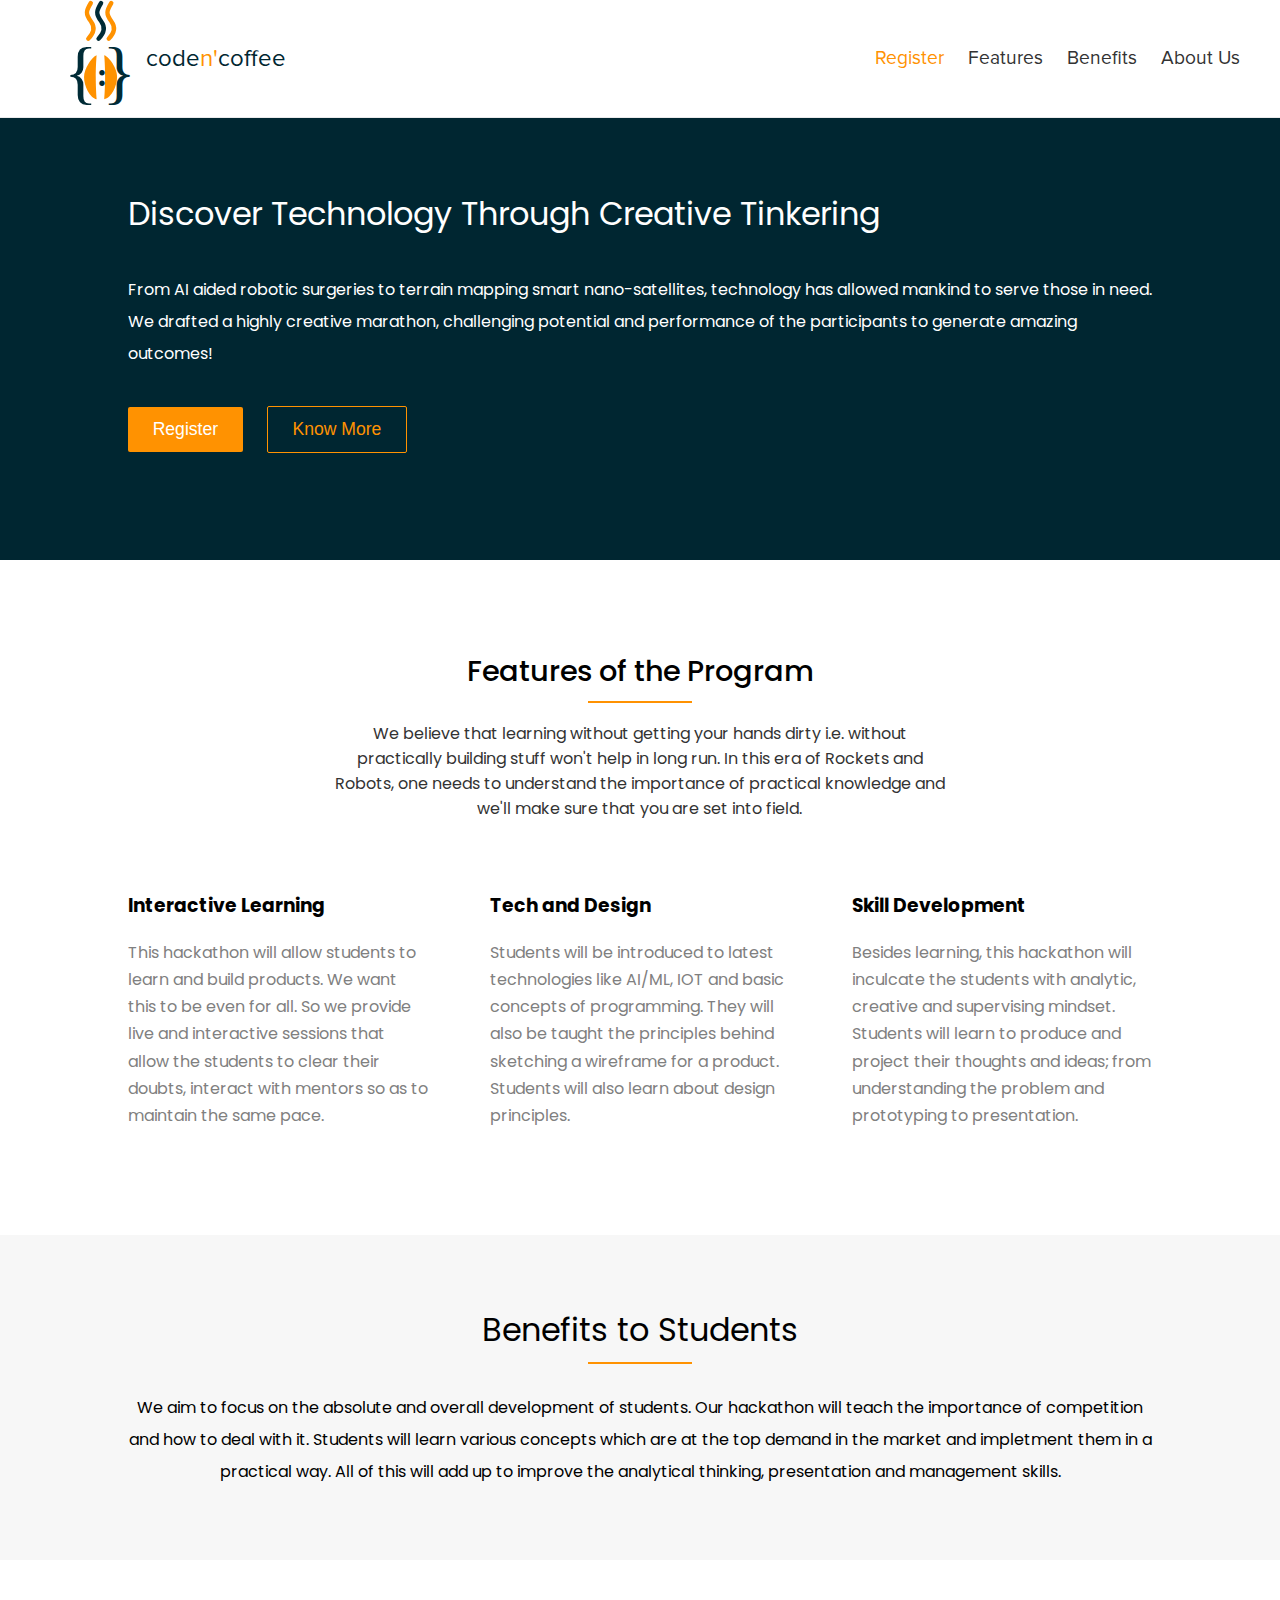
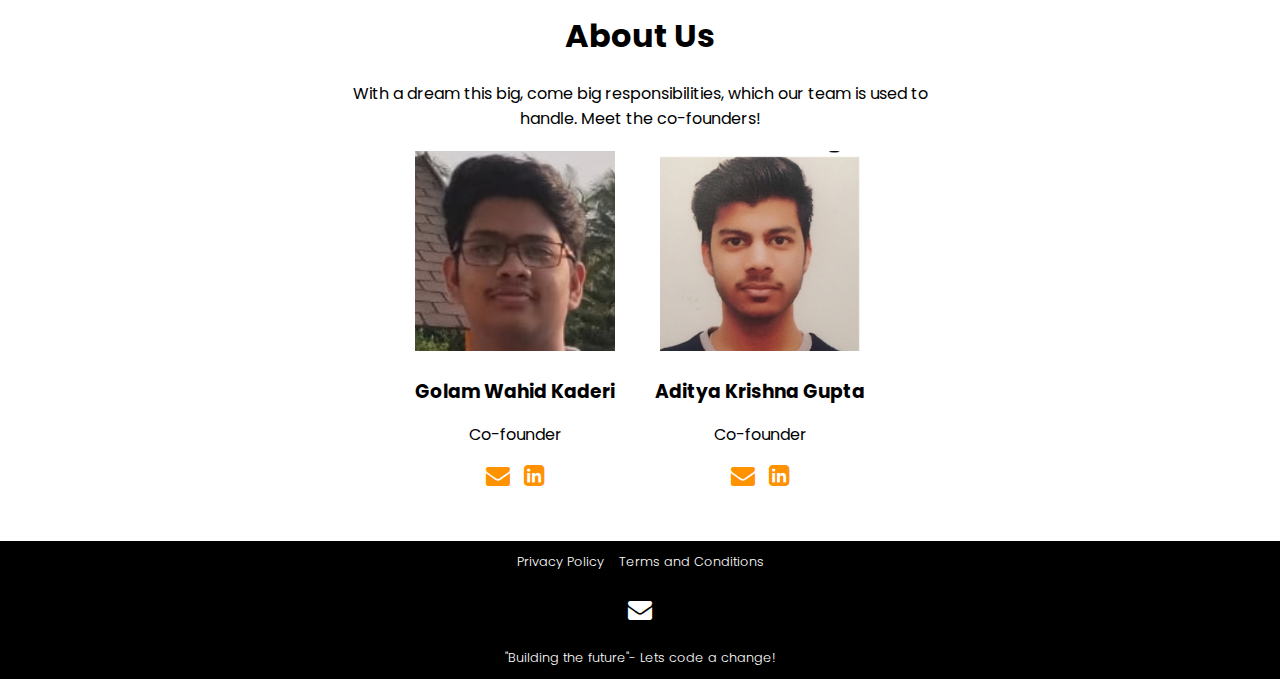
<file: index.html>
<!DOCTYPE html>
<html lang="en">
	<head>
		<meta charset="utf-8" />
		<meta name="viewport" content="width=device-width, initial-scale=1" />
		<link rel="icon" href="Logo.svg" type="image/x-icon" />
		<title>CodenCoffee</title>

		<!---------------------STYLESHEETS------------------------>

		<link rel="stylesheet" href="style.css" type="text/css" />

		<!---------------------GOOGLE FONT API-------------------->

		<link
			href="https://fonts.googleapis.com/css2?family=Poppins:wght@300&display=swap"
			rel="stylesheet"
		/>
		<!------FONT AWESOME CDN-->
		<link
			rel="stylesheet"
			href="https://cdnjs.cloudflare.com/ajax/libs/font-awesome/4.7.0/css/font-awesome.min.css"
		/>
	</head>
	<body>
		<!----------------------------NAVBAR---------------------->

		<div class="outer-nav">
			<div class="nav">
				<a href="/">
					<img src="Logo.svg" class="logo" style="cursor: pointer;" />
					<span class="logo-text"
						>code<span class="logo-text-color-1">n'</span>coffee</span
					>
				</a>

				<label for="toggle">&#9776;</label>
				<input type="checkbox" id="toggle" />
				<div class="menu">
					<a href=""></a>
					<a href="#" onclick="showMessage()"><span>Register</span></a>
					<a href="#features">Features</a>
					<a href="#benefits">Benefits</a>
					<a href="#footer">About Us</a>
				</div>
			</div>
		</div>
		<!-------------------------HERO SECTION------------------------->

		<section class="hero-section">
			<div class="sub-hero-section">
				<h1 class="hero-title">
					Discover Technology Through Creative Tinkering
				</h1>
				<p>
					From AI aided robotic surgeries to terrain mapping smart
					nano-satellites, technology has allowed mankind to serve those in
					need. We drafted a highly creative marathon, challenging potential and
					performance of the participants to generate amazing outcomes!
				</p>
				<a href="#"
					><button id="register-button" onclick="showMessage()">
						Register
					</button></a
				>
				<a href="brochure.pdf" target="_blank"
					><button class="know-more">Know More</button></a
				>
				<p id="message"></p>
			</div>
		</section>
		<!---------------------Features Section------------------>
		<section class="features" id="features">
			<h1>Features of the Program</h1>
			<hr />
			<p class="features-title-text">
				We believe that learning without getting your hands dirty i.e. without
				practically building stuff won't help in long run. In this era of
				Rockets and Robots, one needs to understand the importance of practical
				knowledge and we'll make sure that you are set into field.
			</p>
			<div class="sub-features-section">
				<div class="feature">
					<h3>Interactive Learning</h3>
					<p>
						This hackathon will allow students to learn and build products. We
						want this to be even for all. So we provide live and interactive
						sessions that allow the students to clear their doubts, interact
						with mentors so as to maintain the same pace.
					</p>
				</div>
				<div class="feature">
					<h3>Tech and Design</h3>
					<p>
						Students will be introduced to latest technologies like AI/ML, IOT
						and basic concepts of programming. They will also be taught the
						principles behind sketching a wireframe for a product. Students will
						also learn about design principles.
					</p>
				</div>
				<div class="feature">
					<h3>Skill Development</h3>
					<p>
						Besides learning, this hackathon will inculcate the students with
						analytic, creative and supervising mindset. Students will learn to
						produce and project their thoughts and ideas; from understanding the
						problem and prototyping to presentation.
					</p>
				</div>
			</div>
		</section>
		<!-----------------Benefits section------------------>
		<section class="benefits-section" id="benefits">
			<div class="sub-benefits-section">
				<h1 class="benefits-title">
					Benefits to Students
				</h1>
				<hr />
				<p>
					We aim to focus on the absolute and overall development of students.
					Our hackathon will teach the importance of competition and how to deal
					with it. Students will learn various concepts which are at the top
					demand in the market and impletment them in a practical way. All of
					this will add up to improve the analytical thinking, presentation and
					management skills.
				</p>
			</div>
		</section>
		<section id="team">
			<h1>About Us</h1>
			<p>
				With a dream this big, come big responsibilities, which our team is used
				to handle. Meet the co-founders!
			</p>
			<div class="team-cards">
				<div class="team-2">
					<div>
						<img src="gwk.jpeg" />
						<h3>Golam Wahid Kaderi</h3>
						<p>Co-founder</p>
						<div class="social">
							<a href="mailto:wahidgolam5@gmail.com">
								<i class="fa fa-envelope"></i
							></a>
							<a href="https://www.linkedin.com/in/golam-wahid/">
								<i class="fa fa-linkedin-square" aria-hidden="true"></i
							></a>
						</div>
					</div>
					<div>
						<img src="akg.jpg" />
						<h3>Aditya Krishna Gupta</h3>
						<p>Co-founder</p>
						<div class="social">
							<a href="mailto:adityakrishnaoff@gmail.com">
								<i class="fa fa-envelope"></i
							></a>
							<a href="https://www.linkedin.com/in/adityakrishnagupta">
								<i class="fa fa-linkedin-square" aria-hidden="true"></i
							></a>
						</div>
					</div>
				</div>
			</div>
		</section>
		<!-----------FOOTER----------->
		<footer id="footer">
			<div>
				<ul>
					<a href="privacy.docx" download="Privacy Policies">
						<li>Privacy Policy</li>
					</a>
					&nbsp;&nbsp;&nbsp;&nbsp;&nbsp;
					<a href="terms.docx" download="Terms and Conditions">
						<li>Terms and Conditions</li>
					</a>
				</ul>
				<ul>
					<a href="mailto:codencoff@gmail.com" target="_blank">
						<li><i style="font-size: 24px;" class="fa">&#xf0e0;</i></li>
					</a>
				</ul>
				<ul>
					<span>
						<li>"Building the future"- Lets code a change!</li>
					</span>
				</ul>
			</div>
		</footer>
		<script>
			var button = document.getElementById("register-button");
			var message = document.getElementById("message");
			showMessage = () => {
				alert("Registrations are not active right now");
			};
		</script>
	</body>
</html>
</file>
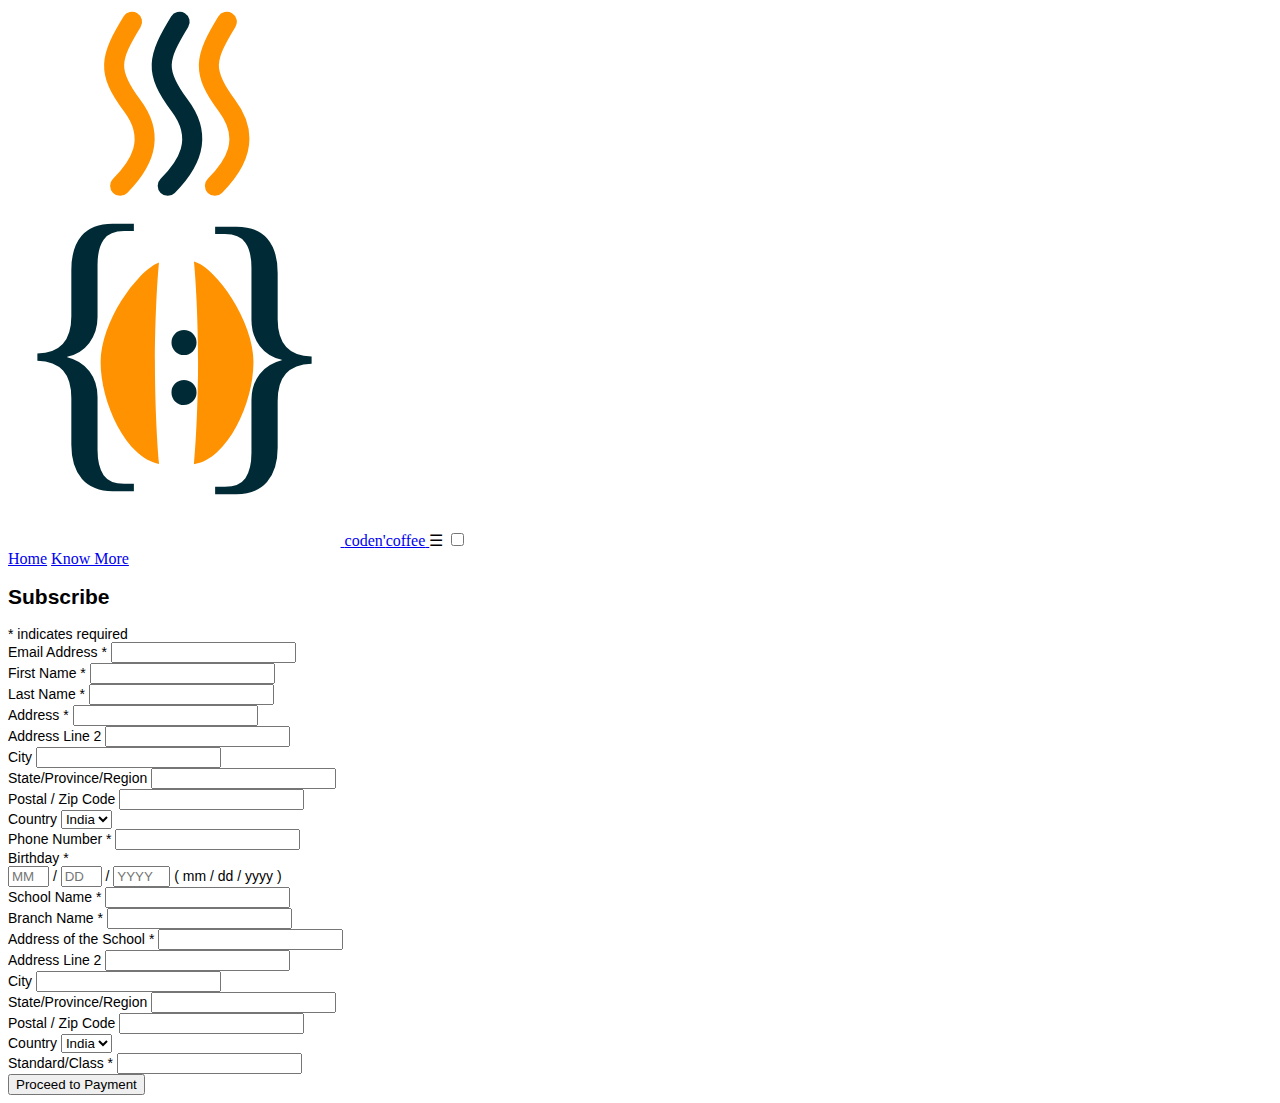
<file: form.html>
<!DOCTYPE html>
<html lang="en">
	<head>
		<meta charset="UTF-8" />
		<meta name="viewport" content="width=device-width, initial-scale=1.0" />
		<title>CodenCoffee</title>
		<link
			href="//cdn-images.mailchimp.com/embedcode/classic-10_7.css"
			rel="stylesheet"
			type="text/css"
		/>
		<style type="text/css">
			#mc_embed_signup {
				background: #fff;
				clear: left;
				font: 14px Helvetica, Arial, sans-serif;
			}
		</style>
	</head>
	<body>
		<div class="outer-nav">
			<div class="nav">
				<a href="/">
					<img src="Logo.svg" class="logo" style="cursor: pointer;" />
					<span class="logo-text"
						>code<span class="logo-text-color-1">n'</span>coffee</span
					>
				</a>

				<label for="toggle">&#9776;</label>
				<input type="checkbox" id="toggle" />
				<div class="menu">
					<a href=""></a>
					<a href="/" target="_blank"><span>Home</span></a>
					<a href="brochure.pdf">Know More</a>
				</div>
			</div>
		</div>
		<div id="mc_embed_signup">
			<form
				action="https://codencoffee.us10.list-manage.com/subscribe/post?u=66e41a7955f95bf00cfab1b8b&amp;id=8ef8504f29"
				method="post"
				id="mc-embedded-subscribe-form"
				name="mc-embedded-subscribe-form"
				class="validate"
				target="_blank"
				novalidate
			>
				<div id="mc_embed_signup_scroll">
					<h2>Subscribe</h2>
					<div class="indicates-required">
						<span class="asterisk">*</span> indicates required
					</div>
					<div class="mc-field-group">
						<label for="mce-EMAIL"
							>Email Address <span class="asterisk">*</span>
						</label>
						<input
							type="email"
							value=""
							name="EMAIL"
							class="required email"
							id="mce-EMAIL"
						/>
					</div>
					<div class="mc-field-group">
						<label for="mce-FNAME"
							>First Name <span class="asterisk">*</span>
						</label>
						<input
							type="text"
							value=""
							name="FNAME"
							class="required"
							id="mce-FNAME"
						/>
					</div>
					<div class="mc-field-group">
						<label for="mce-LNAME"
							>Last Name <span class="asterisk">*</span>
						</label>
						<input
							type="text"
							value=""
							name="LNAME"
							class="required"
							id="mce-LNAME"
						/>
					</div>
					<div class="mc-address-group">
						<div class="mc-field-group">
							<label for="mce-ADDRESS-addr1"
								>Address <span class="asterisk">*</span>
							</label>
							<input
								type="text"
								value=""
								maxlength="70"
								name="ADDRESS[addr1]"
								id="mce-ADDRESS-addr1"
								class="required"
							/>
						</div>
						<div class="mc-field-group">
							<label for="mce-ADDRESS-addr2">Address Line 2</label>
							<input
								type="text"
								value=""
								maxlength="70"
								name="ADDRESS[addr2]"
								id="mce-ADDRESS-addr2"
							/>
						</div>
						<div class="mc-field-group size1of2">
							<label for="mce-ADDRESS-city">City</label>
							<input
								type="text"
								value=""
								maxlength="40"
								name="ADDRESS[city]"
								id="mce-ADDRESS-city"
								class="required"
							/>
						</div>
						<div class="mc-field-group size1of2">
							<label for="mce-ADDRESS-state">State/Province/Region</label>
							<input
								type="text"
								value=""
								maxlength="20"
								name="ADDRESS[state]"
								id="mce-ADDRESS-state"
								class="required"
							/>
						</div>
						<div class="mc-field-group size1of2">
							<label for="mce-ADDRESS-zip">Postal / Zip Code</label>
							<input
								type="text"
								value=""
								maxlength="10"
								name="ADDRESS[zip]"
								id="mce-ADDRESS-zip"
								class="required"
							/>
						</div>
						<div class="mc-field-group size1of2">
							<label for="mce-ADDRESS-country">Country</label>
							<select
								name="ADDRESS[country]"
								id="mce-ADDRESS-country"
								class="required"
							>
								<option value="70" selected>India</option>
							</select>
						</div>
					</div>
					<div class="mc-field-group size1of2">
						<label for="mce-PHONE"
							>Phone Number <span class="asterisk">*</span>
						</label>
						<input
							type="text"
							name="PHONE"
							class="required"
							value=""
							id="mce-PHONE"
						/>
					</div>
					<div class="mc-field-group size1of2">
						<label for="mce-MMERGE6-month"
							>Birthday <span class="asterisk">*</span>
						</label>
						<div class="datefield">
							<span class="subfield monthfield"
								><input
									class="datepart required"
									type="text"
									pattern="[0-9]*"
									value=""
									placeholder="MM"
									size="2"
									maxlength="2"
									name="MMERGE6[month]"
									id="mce-MMERGE6-month"
							/></span>
							/
							<span class="subfield dayfield"
								><input
									class="datepart required"
									type="text"
									pattern="[0-9]*"
									value=""
									placeholder="DD"
									size="2"
									maxlength="2"
									name="MMERGE6[day]"
									id="mce-MMERGE6-day"
							/></span>
							/
							<span class="subfield yearfield"
								><input
									class="datepart required"
									type="text"
									pattern="[0-9]*"
									value=""
									placeholder="YYYY"
									size="4"
									maxlength="4"
									name="MMERGE6[year]"
									id="mce-MMERGE6-year"
							/></span>
							<span class="small-meta nowrap">( mm / dd / yyyy )</span>
						</div>
					</div>
					<div class="mc-field-group">
						<label for="mce-MMERGE5"
							>School Name <span class="asterisk">*</span>
						</label>
						<input
							type="text"
							value=""
							name="MMERGE5"
							class="required"
							id="mce-MMERGE5"
						/>
					</div>
					<div class="mc-field-group">
						<label for="mce-MMERGE7"
							>Branch Name <span class="asterisk">*</span>
						</label>
						<input
							type="text"
							value=""
							name="MMERGE7"
							class="required"
							id="mce-MMERGE7"
						/>
					</div>
					<div class="mc-address-group">
						<div class="mc-field-group">
							<label for="mce-MMERGE8-addr1"
								>Address of the School <span class="asterisk">*</span>
							</label>
							<input
								type="text"
								value=""
								maxlength="70"
								name="MMERGE8[addr1]"
								id="mce-MMERGE8-addr1"
								class="required"
							/>
						</div>
						<div class="mc-field-group">
							<label for="mce-MMERGE8-addr2">Address Line 2</label>
							<input
								type="text"
								value=""
								maxlength="70"
								name="MMERGE8[addr2]"
								id="mce-MMERGE8-addr2"
							/>
						</div>
						<div class="mc-field-group size1of2">
							<label for="mce-MMERGE8-city">City</label>
							<input
								type="text"
								value=""
								maxlength="40"
								name="MMERGE8[city]"
								id="mce-MMERGE8-city"
								class="required"
							/>
						</div>
						<div class="mc-field-group size1of2">
							<label for="mce-MMERGE8-state">State/Province/Region</label>
							<input
								type="text"
								value=""
								maxlength="20"
								name="MMERGE8[state]"
								id="mce-MMERGE8-state"
								class="required"
							/>
						</div>
						<div class="mc-field-group size1of2">
							<label for="mce-MMERGE8-zip">Postal / Zip Code</label>
							<input
								type="text"
								value=""
								maxlength="10"
								name="MMERGE8[zip]"
								id="mce-MMERGE8-zip"
								class="required"
							/>
						</div>
						<div class="mc-field-group size1of2">
							<label for="mce-MMERGE8-country">Country</label>
							<select
								name="MMERGE8[country]"
								id="mce-MMERGE8-country"
								class="required"
							>
								<option value="70" selected>India</option>
							</select>
						</div>
					</div>
					<div class="mc-field-group size1of2">
						<label for="mce-MMERGE9"
							>Standard/Class <span class="asterisk">*</span>
						</label>
						<input
							type="number"
							name="MMERGE9"
							class="required"
							value=""
							id="mce-MMERGE9"
						/>
					</div>
					<div id="mce-responses" class="clear">
						<div
							class="response"
							id="mce-error-response"
							style="display: none;"
						></div>
						<div
							class="response"
							id="mce-success-response"
							style="display: none;"
						></div>
					</div>
					<!-- real people should not fill this in and expect good things - do not remove this or risk form bot signups-->
					<div style="position: absolute; left: -5000px;" aria-hidden="true">
						<input
							type="text"
							name="b_66e41a7955f95bf00cfab1b8b_8ef8504f29"
							tabindex="-1"
							value=""
						/>
					</div>
					<div class="clear">
						<input
							type="submit"
							value="Proceed to Payment"
							name="subscribe"
							id="mc-embedded-subscribe"
							class="button"
						/>
					</div>
				</div>
			</form>
		</div>
		<script
			type="text/javascript"
			src="//s3.amazonaws.com/downloads.mailchimp.com/js/mc-validate.js"
		></script>
		<script type="text/javascript">
			(function ($) {
				window.fnames = new Array();
				window.ftypes = new Array();
				fnames[0] = "EMAIL";
				ftypes[0] = "email";
				fnames[1] = "FNAME";
				ftypes[1] = "text";
				fnames[2] = "LNAME";
				ftypes[2] = "text";
				fnames[3] = "ADDRESS";
				ftypes[3] = "address";
				fnames[4] = "PHONE";
				ftypes[4] = "phone";
				fnames[6] = "MMERGE6";
				ftypes[6] = "date";
				fnames[5] = "MMERGE5";
				ftypes[5] = "text";
				fnames[7] = "MMERGE7";
				ftypes[7] = "text";
				fnames[8] = "MMERGE8";
				ftypes[8] = "address";
				fnames[9] = "MMERGE9";
				ftypes[9] = "number";
			})(jQuery);
			var $mcj = jQuery.noConflict(true);
		</script>
		<!--End mc_embed_signup-->
	</body>
</html>
</file>
<file: style.css>
html {
  scroll-behavior: smooth;
}

::-moz-selection {
  color: white;
  background: black;
}

::selection {
  color: white;
  background: black;
}

@font-face {
  font-family: ProximaNova;
  src: url("./ProximaNova-Regular.otf") format("opentype");
}

body {
  margin: 0;
  font-family: "Poppins", sans-serif;
}

a {
  color: black;
  text-decoration: none;
}

.nav {
  border-bottom: 1px solid #eaeaeb;
  text-align: right;
  height: 13vh;
  line-height: 13vh;
  z-index: 1;
  position: -webkit-sticky;
  position: sticky;
  font-family: ProximaNova, sans-serif;
}

.logo {
  height: 13vh;
  float: left;
  margin-left: 5%;
}

.logo-text {
  float: left;
  color: #002631;
  line-height: 13vh;
  font-size: 1.5em;
  padding-left: 10px;
}

.menu {
  margin: 0 30px 0 0;
  z-index: 1;
}

.menu a {
  clear: right;
  text-decoration: none;
  color: #333;
  margin: 0 10px;
  line-height: 13vh;
  font-size: 1.2em;
}

span {
  color: #ff9201;
}

label {
  margin: 0 40px 0 0;
  font-size: 26px;
  display: none;
  width: 26px;
  float: right;
  line-height: 13vh;
}

#toggle {
  display: none;
}

@media only screen and (max-width: 500px) {
  label {
    display: block;
    cursor: pointer;
  }
  .menu {
    text-align: center;
    width: 100%;
    display: none;
  }
  .menu a {
    display: block;
    border-bottom: 1px solid #eaeaeb;
    margin: 0;
  }
  #toggle:checked + .menu {
    display: block;
  }
}

@media only screen and (max-width: 500px) {
  .menu {
    z-index: 100;
    background-color: white;
  }
}

.hero-section {
  width: 100%;
  height: auto;
  background-color: #002631;
  margin-bottom: 7%;
}

.hero-title {
  color: white;
  font-weight: 400;
  margin: 0em;
  padding: 0;
  padding-top: 7%;
  font-size: 2em;
}

.sub-hero-section {
  width: 80%;
  margin: auto;
}

.sub-hero-section p {
  color: white;
  padding: 20px 0;
  line-height: 2em;
}

.sub-hero-section button {
  color: white;
  background-color: #ff9201;
  border: transparent;
  font-size: 1.1em;
  padding: 0.7em 1.4em;
  border-radius: 2px;
  margin-bottom: 5%;
  cursor: pointer;
  outline: none;
}

.sub-hero-section button:hover {
  background-color: #dd7d00;
  -webkit-transition: 0.2s;
  transition: 0.2s;
}

.sub-hero-section .know-more {
  -webkit-box-sizing: border-box;
          box-sizing: border-box;
  color: #ff9201;
  background-color: transparent;
  border: 1px solid #ff9201;
  font-size: 1.1em;
  padding: 0.7em 1.4em;
  border-radius: 2px;
  margin-bottom: 5%;
  cursor: pointer;
  outline: none;
  margin-left: 20px;
}

.sub-hero-section .know-more:hover {
  background-color: transparent;
  border: 1px solid #dd7d00;
  color: #dd7d00;
  -webkit-transition: 0.2s;
  transition: 0.2s;
}

.features {
  width: 80%;
  margin: auto;
  margin-bottom: 7%;
}

.features h1 {
  padding-top: 0px;
  padding: 0px;
  margin: 0;
  text-align: center;
  font-weight: 500;
  font-size: 1.8em;
}

@media screen and (min-width: 500px) {
  hr {
    width: 10%;
    border: 1px solid #ff9201;
  }
  .features-title-text {
    padding-top: 10px;
    width: 60%;
    text-align: center;
    margin: auto;
    color: #333;
    font-weight: 400;
  }
}

@media screen and (max-width: 500px) {
  hr {
    width: 30%;
    border: 1px solid #ff9201;
  }
  .features-title-text {
    padding-top: 10px;
    width: 100%;
    text-align: center;
    margin: auto;
    color: grey;
    font-weight: 500;
    line-height: 2em;
  }
}

.sub-features-section {
  display: -webkit-box;
  display: -ms-flexbox;
  display: flex;
  width: 100%;
  margin: auto;
  -webkit-box-orient: horizontal;
  -webkit-box-direction: normal;
      -ms-flex-direction: row;
          flex-direction: row;
  -ms-flex-wrap: wrap;
      flex-wrap: wrap;
  -webkit-box-pack: justify;
      -ms-flex-pack: justify;
          justify-content: space-between;
  -webkit-box-align: center;
      -ms-flex-align: center;
          align-items: center;
  margin-top: 5%;
}

.sub-features-section .feature {
  width: 300px;
}

.sub-features-section .feature p {
  color: grey;
  line-height: 1.7em;
}

.benefits-section {
  width: 100%;
  height: auto;
  background-color: #f7f7f7;
}

.benefits-title {
  color: black;
  font-weight: 400;
  margin: 0em;
  padding: 0;
  padding-top: 7%;
  font-size: 2em;
  text-align: center;
}

.sub-benefits-section {
  width: 80%;
  margin: auto;
}

.sub-benefits-section p {
  color: black;
  padding: 20px 0;
  padding-bottom: 7%;
  margin: 0;
  text-align: center;
  line-height: 2em;
}

footer {
  width: 100%;
  height: auto;
  background-color: black;
}

footer ul {
  color: white;
  font-size: 80%;
  padding: 1%;
  width: 80%;
  margin: 0;
  margin: auto;
  display: -webkit-box;
  display: -ms-flexbox;
  display: flex;
  -webkit-box-pack: space-evenly;
  -ms-flex-pack: space-evenly;
  justify-content: center;
}

footer li {
  color: white;
  list-style-type: none;
  font-weight: 300;
  width: 100%;
}

section#team {
  padding: 30px 0;
  text-align: center;
  background-size: cover;
}

section#team > p {
  max-width: 600px;
  margin: auto;
}

section#team .img-wrapper {
  position: relative;
}

section#team .img-wrapper img {
  max-width: 960px;
  width: 90%;
  margin: 50px;
}

@media screen and (max-width: 960px) {
  section#team .img-wrapper img {
    width: 90%;
    margin: auto;
  }
}

section#team .img-wrapper h2 {
  position: absolute;
  top: 50px;
  left: 30px;
}

@media screen and (max-width: 960px) {
  section#team .img-wrapper h2 {
    position: relative;
    top: 0;
    left: 0;
  }
}

.team-cards img {
  width: 250px;
}

.team-cards > div {
  display: -webkit-box;
  display: -ms-flexbox;
  display: flex;
  -webkit-box-pack: center;
      -ms-flex-pack: center;
          justify-content: center;
}

.team-cards > div > div {
  padding: 10px;
  margin: 10px;
}

.team-cards .team-3 {
  -ms-flex-wrap: wrap;
      flex-wrap: wrap;
}

.team-2 > div > img {
  width: 200px;
  height: 200px;
}

@media screen and (max-width: 480px) {
  .team-cards .team-2 {
    -ms-flex-wrap: wrap;
        flex-wrap: wrap;
  }
}

.team-cards h3 {
  margin-bottom: 0;
}

.team-cards p {
  margin: 1em 0;
}

.social a {
  padding: 5px;
  color: #ff9201;
}

.social i {
  font-size: 24px;
}
/*# sourceMappingURL=style.css.map */
</file>
